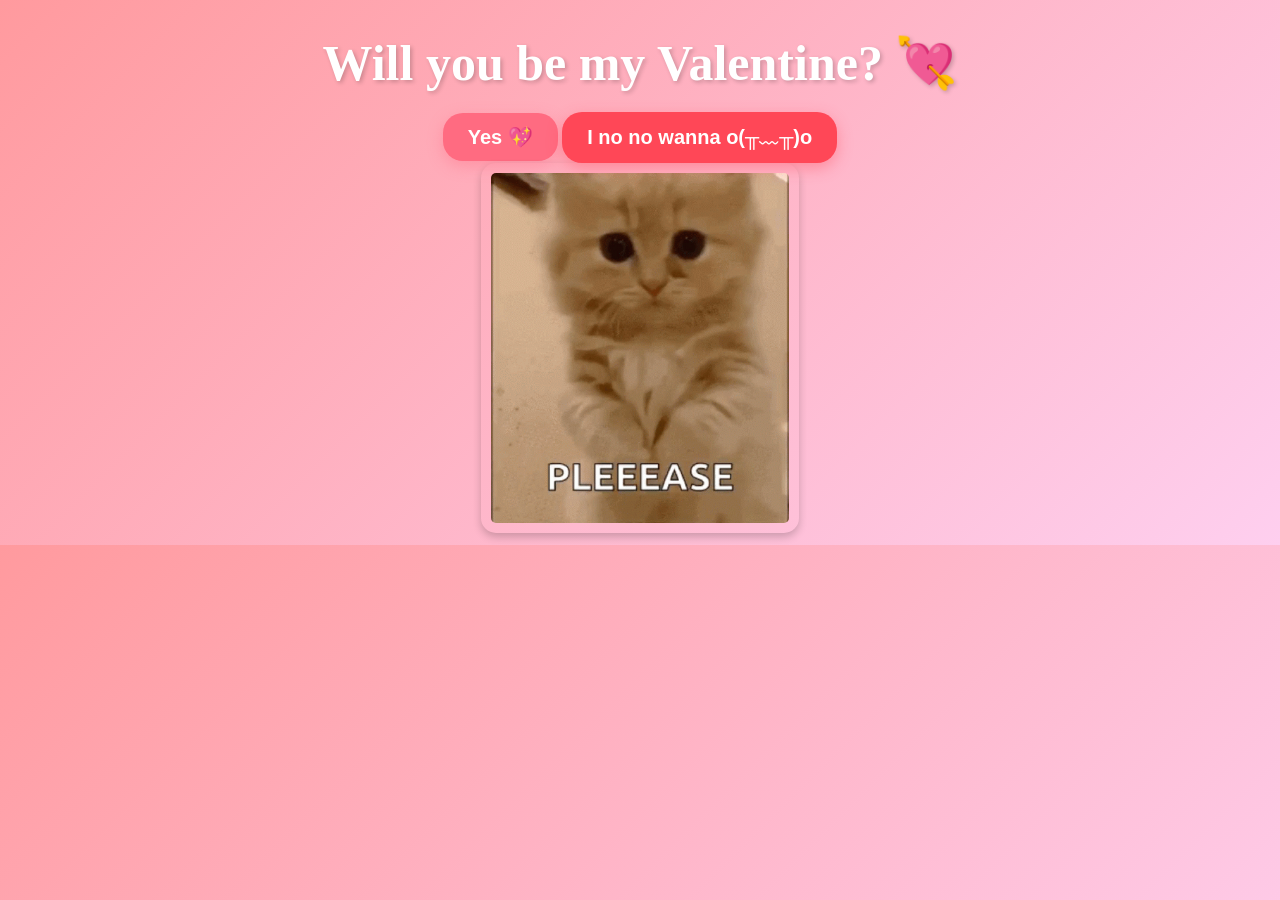
<file: index.html>
<!DOCTYPE html>
<html lang="en">
  <head>
    <meta charset="UTF-8" />
<!-- Bing Verification -->
<meta name="msvalidate.01" content="DA4B09A39575AB94FAD9A67E1D40C716" />
<!-- Google Verification -->
<meta name="google-site-verification" content="ZDBv6VbaswJvxMNzv8dYJ8BujYuBdHM9GkGGSotBXEY" />
<!-- Responsive Design -->
<meta name="viewport" content="width=device-width, initial-scale=1.0" />
<!-- SEO Metadata -->
<title>Be My Valentine 💖</title>
<meta name="description" content="A special Valentine's surprise awaits you. Will you be my Valentine? 💖" />
<meta name="robots" content="index, follow" />
<link rel="canonical" href="https://www.rikhish.in/" />
<!-- Open Graph Metadata -->
<meta property="og:type" content="website" />
<meta property="og:title" content="Be My Valentine 💖" />
<meta property="og:description" content="A special Valentine's surprise awaits you. 💖" />
<meta property="og:url" content="https://www.rikhish.in/" />
<!-- Twitter Metadata -->
<meta name="twitter:card" content="summary" />
<meta name="twitter:title" content="Be My Valentine 💖" />
<meta name="twitter:description" content="A special Valentine's surprise awaits you. 💖" />
<!-- CSS -->
<link rel="stylesheet" href="css/valentine.css" />
  </head>
  <body>
    <div id="container">
      <!-- Main H1 Heading for SEO -->
      <h1 id="valentineQuestion">
        Will you be my Valentine? 💘
      </h1>
  <div class="buttonContainer">
    <button
      class="answerButton yesButton"
      onclick="location.href='thankyou.html'"
    >
      Yes 💖
    </button>
    <button class="answerButton noButton" id="noButton">
      I no no wanna o(╥﹏╥)o
    </button>
  </div>
  <img
    src="cat.gif"
    alt="Cat asking question"
    class="responsive"
  />
</div>
<script>
  const noButton = document.getElementById("noButton");
  const yesButton = document.querySelector(".yesButton");
  function isMobile() {
    return window.innerWidth <= 600;
  }
  noButton.addEventListener("mouseover", function () {
    if (isMobile()) {
      noButton.style.transform = "translateX(20px) rotate(5deg)";
    } else {
      let randomX = Math.random() * (window.innerWidth - 150);
      let randomY = Math.random() * (window.innerHeight - 150);
      noButton.style.position = "absolute";
      noButton.style.left = `${randomX}px`;
      noButton.style.top = `${randomY}px`;
    }
  });
  yesButton.addEventListener("click", function () {
    yesButton.style.transform = "scale(1.3)";
    yesButton.style.transition = "transform 0.3s ease-in-out";
  });
</script>
  </body>
</html>
</file>
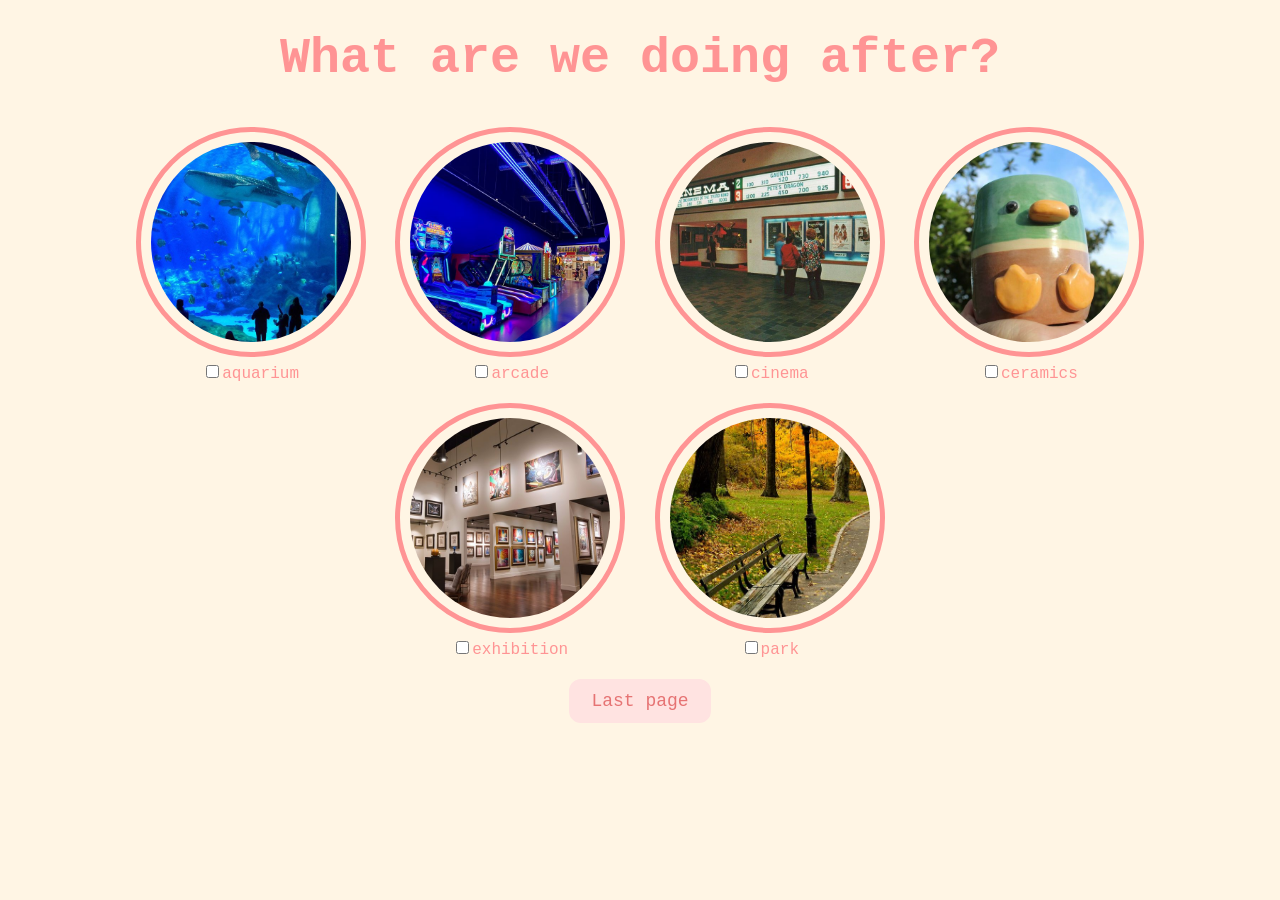
<file: activities.html>
<!DOCTYPE html>
<html lang="en">
  <head>
    <meta charset="UTF-8" />
    <meta name="viewport" content="width=device-width, initial-scale=1.0" />
    <title>Activities</title>
    <link rel="stylesheet" href="css/activities.css" />
  </head>
  <body>
    <div id="activityquestion"><b>What are we doing after?</b></div>
    <div class="activities-selection">
      <div class="activity-item">
        <img src="activities/aquarium.jpeg" alt="aquarium" />
        <label
          ><input
            type="checkbox"
            name="activities"
            value="aquarium"
          />aquarium</label
        >
      </div>
      <div class="activity-item">
        <img src="activities/arcade.jpeg" alt="arcade" />
        <label
          ><input
            type="checkbox"
            name="activities"
            value="arcade"
          />arcade</label
        >
      </div>
      <div class="activity-item">
        <img src="activities/cinema.jpeg" alt="cinema" />
        <label
          ><input
            type="checkbox"
            name="activities"
            value="cinema"
          />cinema</label
        >
      </div>
      <div class="activity-item">
        <img src="activities/keramika.jpeg" alt="ceramics" />
        <label
          ><input
            type="checkbox"
            name="activities"
            value="ceramics"
          />ceramics</label
        >
      </div>
      <div class="activity-item">
        <img src="activities/kunsthalle.jpeg" alt="kunsthalle" />
        <label
          ><input
            type="checkbox"
            name="activities"
            value="kunsthalle"
          />exhibition</label
        >
      </div>
      <div class="activity-item">
        <img src="activities/park.jpeg" alt="park.jpeg" />
        <label
          ><input
            type="checkbox"
            name="activities"
            value="park.jpeg"
          />park</label
        >
      </div>
    </div>
    <button class="button" onclick="location.href='lastpage.html'">
      Last page
    </button>
  </body>
</html>
</file>
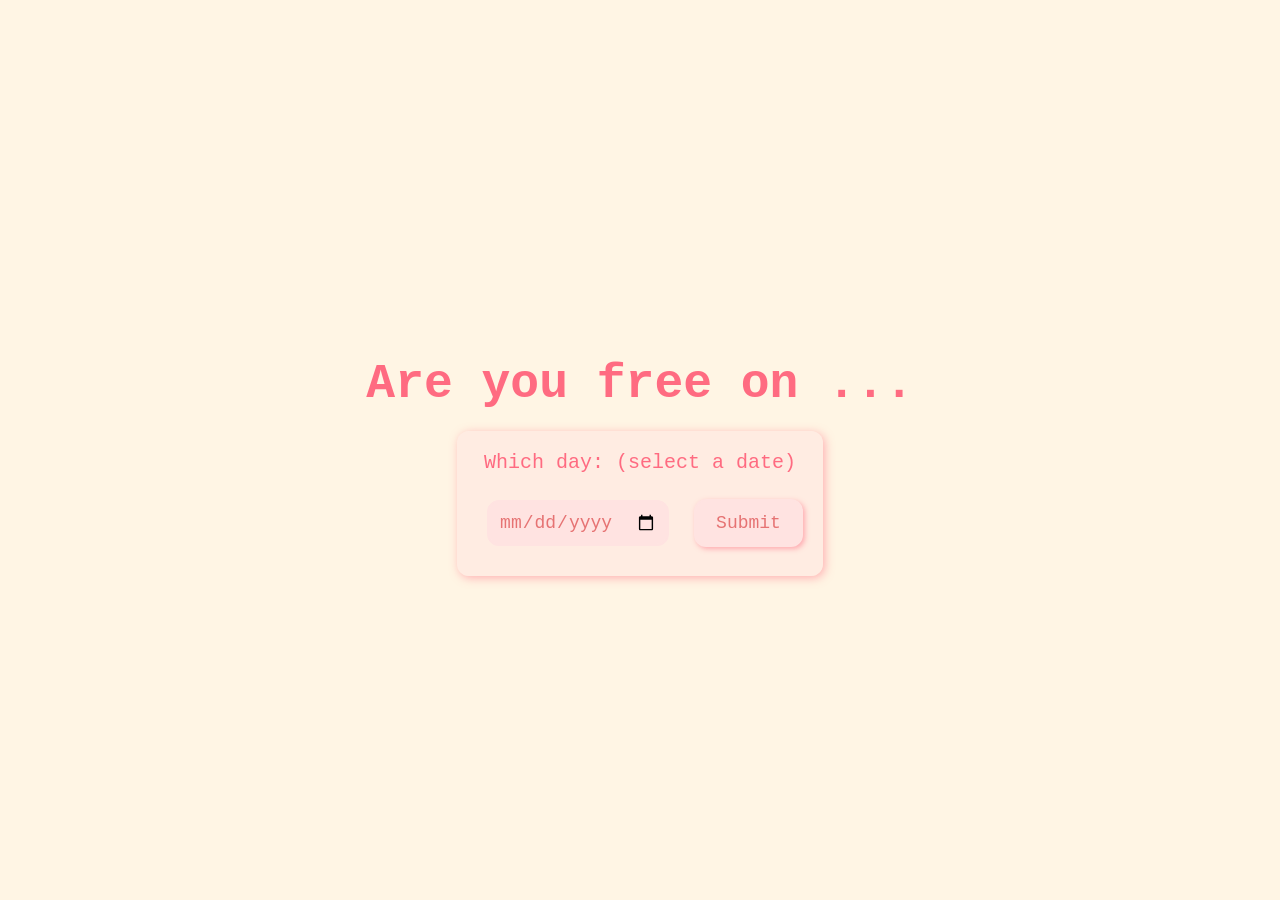
<file: date.html>
<!DOCTYPE html>
<html lang="en">
  <head>
    <meta charset="UTF-8" />
    <meta name="viewport" content="width=device-width, initial-scale=1.0" />
    <title>Date</title>
    <link rel="stylesheet" href="css/date.css" />
  </head>
  <body>
    <h1 title="choose a date">Are you free on ...</h1>
    <form class="form-group">
      <label>Which day: (select a date)</label>
      <div>
        <input type="date" />
        <button class="button" type="submit" formaction="food.html">
          Submit
        </button>
      </div>
    </form>
  </body>
</html>
</file>
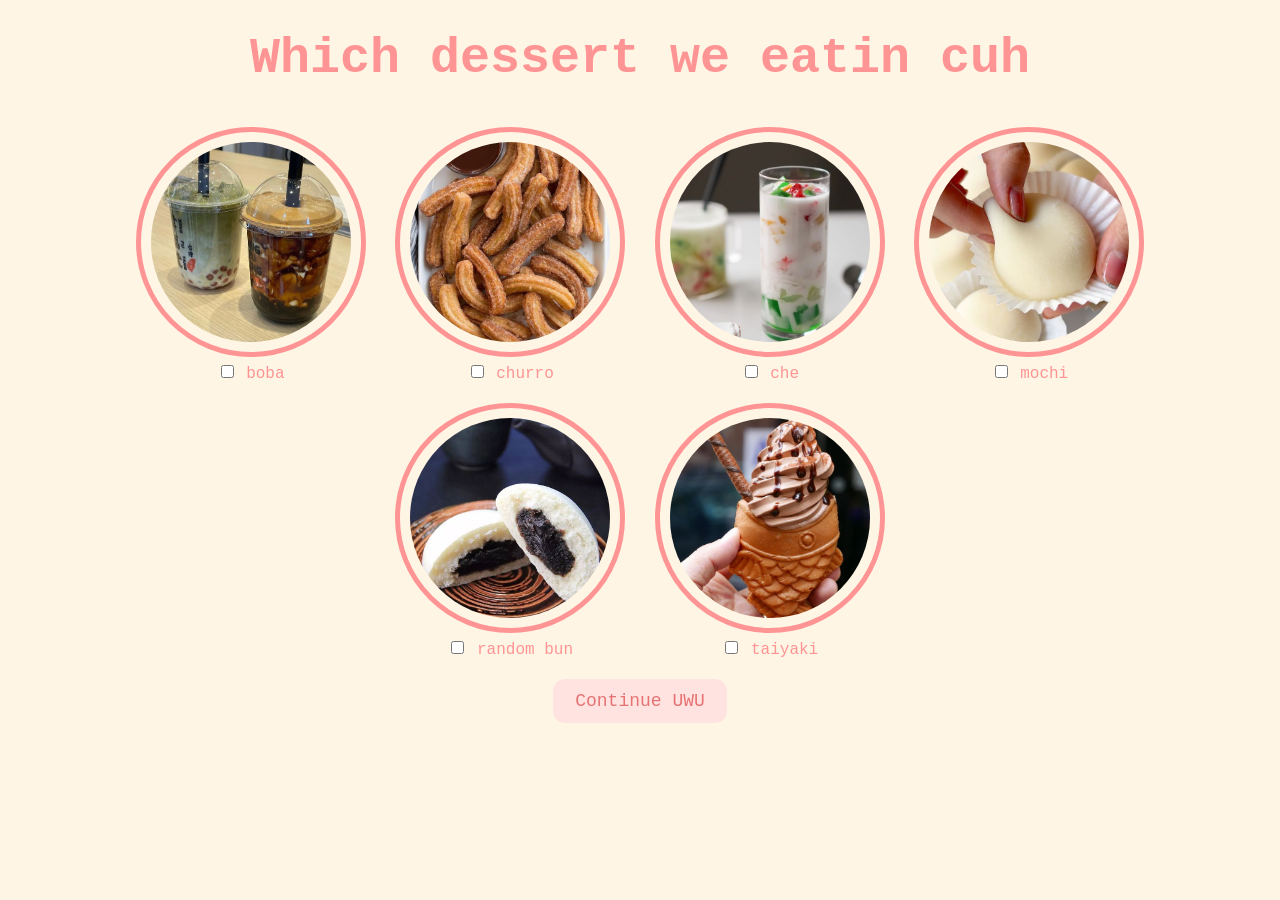
<file: dessert.html>
<!DOCTYPE html>
<html lang="en">
  <head>
    <meta charset="UTF-8" />
    <meta name="viewport" content="width=device-width, initial-scale=1.0" />
    <title>Dessert</title>
    <link rel="stylesheet" href="css/dessert.css" />
  </head>
  <body>
    <div id="dessertquestion">Which dessert we eatin cuh</div>

    <div class="dessert-selection">
      <div class="dessert-item">
        <img src="food/boba.jpeg" alt="boba" />
        <label
          ><input type="checkbox" name="dessert" value="boba" /> boba</label
        >
      </div>
      <div class="dessert-item">
        <img src="food/churro.jpeg" alt="churro" />
        <label
          ><input type="checkbox" name="dessert" value="churro" /> churro</label
        >
      </div>
      <div class="dessert-item">
        <img src="food/che.jpeg" alt="che" />
        <label><input type="checkbox" name="dessert" value="che" /> che</label>
      </div>
      <div class="dessert-item">
        <img src="food/mochi.jpeg" alt="mochi" />
        <label
          ><input type="checkbox" name="dessert" value="mochi" /> mochi</label
        >
      </div>
      <div class="dessert-item">
        <img src="food/randombun.jpeg" alt="randombun" />
        <label
          ><input type="checkbox" name="dessert" value="randombun" /> random
          bun</label
        >
      </div>
      <div class="dessert-item">
        <img src="food/taiyaki.jpeg" alt="taiyaki" />
        <label
          ><input type="checkbox" name="dessert" value="taiyaki" />
          taiyaki</label
        >
      </div>
    </div>
    <button class="button" onclick="location.href='activities.html'">
      Continue UWU
    </button>
  </body>
</html>
</file>
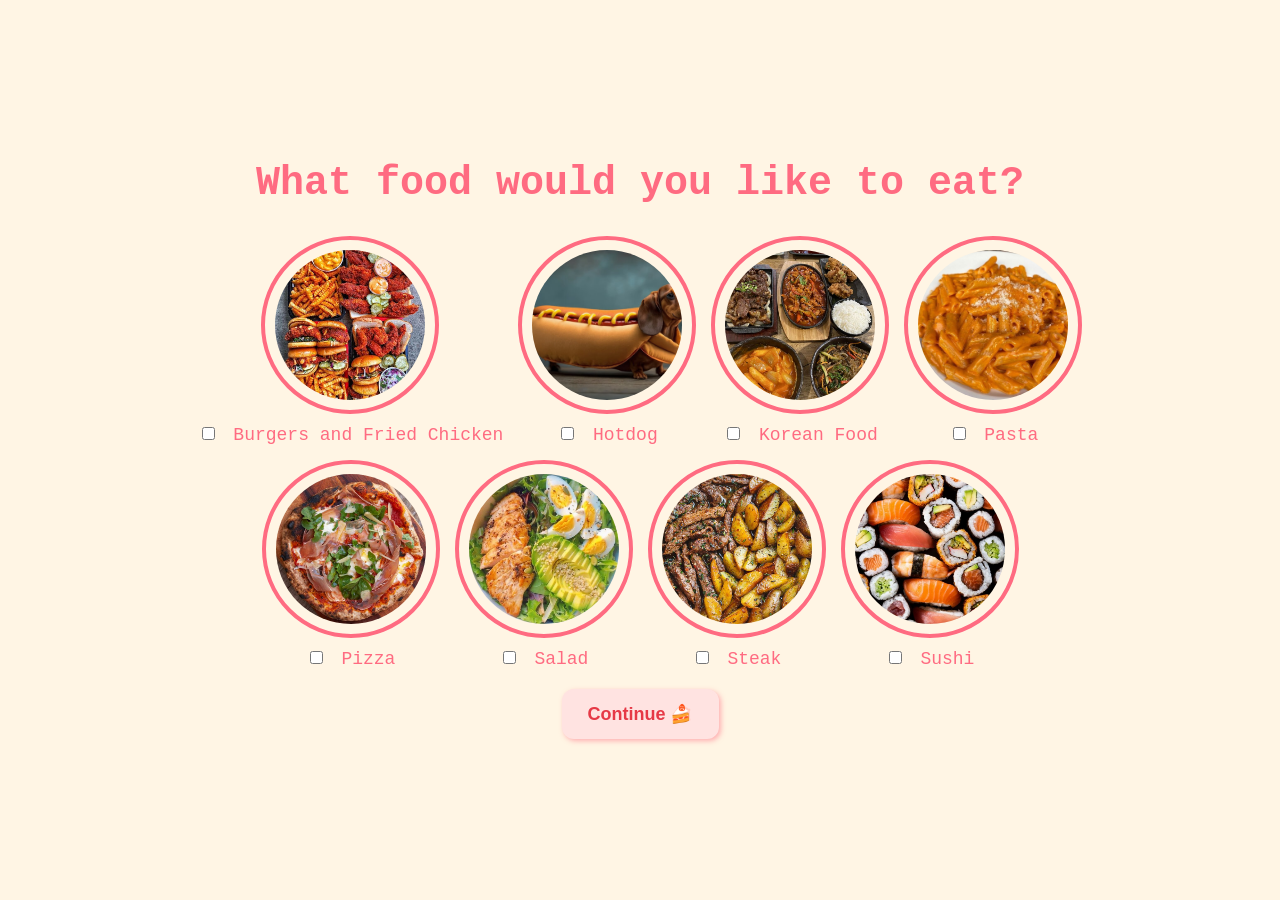
<file: food.html>
<!DOCTYPE html>
<html lang="en">
  <head>
    <meta charset="UTF-8" />
    <meta name="viewport" content="width=device-width, initial-scale=1.0" />
    <title>Food Selection</title>
    <link rel="stylesheet" href="css/food.css" />
  </head>
  <body>
    <div id="foodquestion">
      <b>What food would you like to eat?</b>
    </div>

    <div class="food-selection">
      <div class="food-item">
        <img src="food/burgers.jpeg" alt="Burgers, fries and fried chicken" />
        <label>
          <input type="checkbox" name="food" value="Burgers, fries and fried chicken" />
          Burgers and Fried Chicken
        </label>
      </div>
      <div class="food-item">
        <img src="food/dog.jpeg" alt="Hotdog" />
        <label>
          <input type="checkbox" name="food" value="hotdog" />
          Hotdog
        </label>
      </div>
      <div class="food-item">
        <img src="food/koreanfood.jpeg" alt="Korean Food" />
        <label>
          <input type="checkbox" name="food" value="Korean food" />
          Korean Food
        </label>
      </div>
      <div class="food-item">
        <img src="food/pasta.jpeg" alt="Pasta" />
        <label>
          <input type="checkbox" name="food" value="pasta" />
          Pasta
        </label>
      </div>
      <div class="food-item">
        <img src="food/pizza.jpeg" alt="Pizza" />
        <label>
          <input type="checkbox" name="food" value="pizza" />
          Pizza
        </label>
      </div>
      <div class="food-item">
        <img src="food/salad.jpeg" alt="Salad" />
        <label>
          <input type="checkbox" name="food" value="salad" />
          Salad
        </label>
      </div>
      <div class="food-item">
        <img src="food/steak.jpeg" alt="Steak" />
        <label>
          <input type="checkbox" name="food" value="steak" />
          Steak
        </label>
      </div>
      <div class="food-item">
        <img src="food/sushi.jpeg" alt="Sushi" />
        <label>
          <input type="checkbox" name="food" value="sushi" />
          Sushi
        </label>
      </div>
    </div>

    <button class="button" onclick="location.href='dessert.html'">
      Continue 🍰
    </button>
  </body>
</html>
</file>
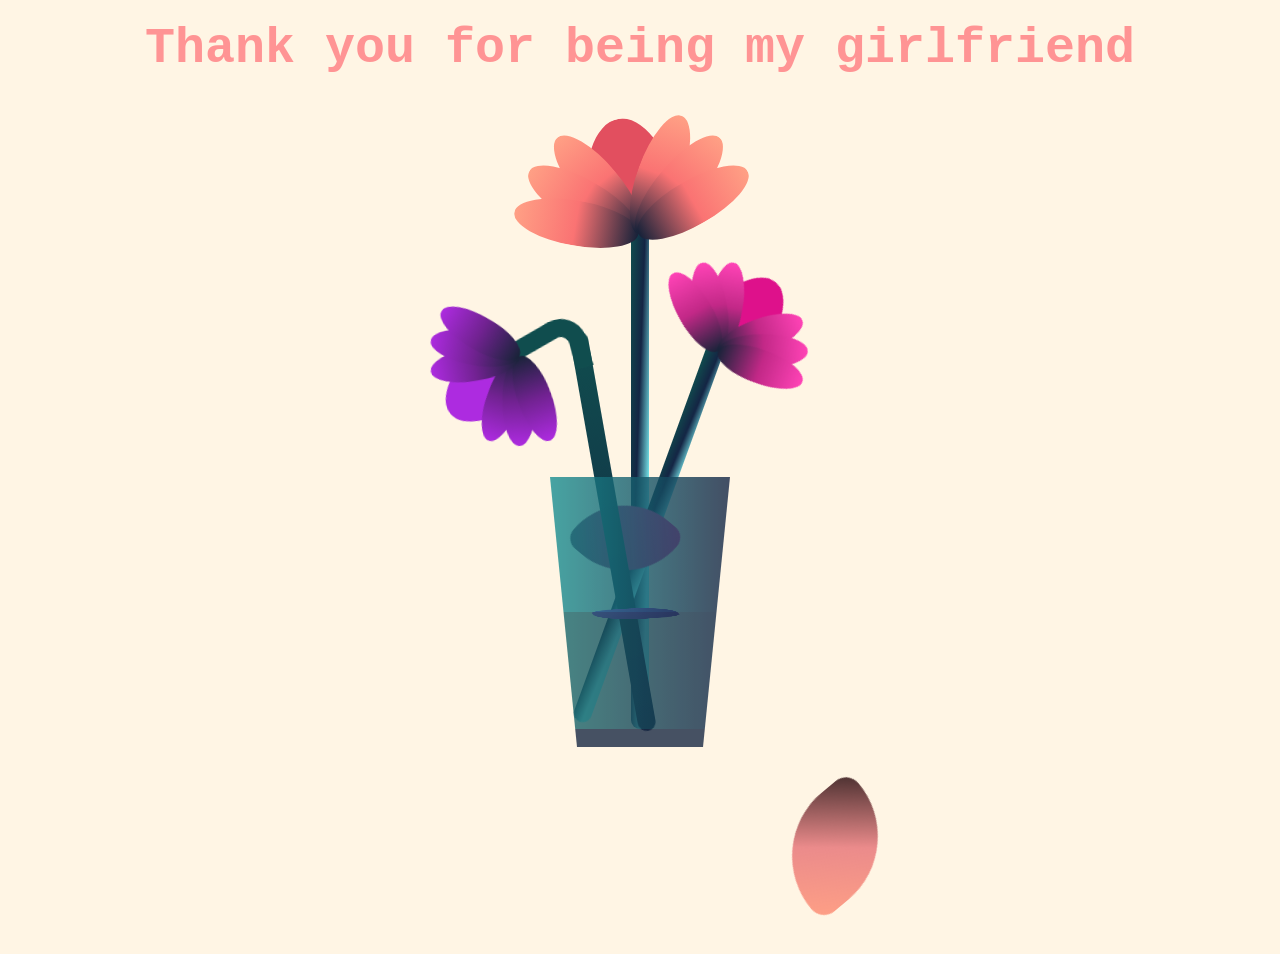
<file: lastpage.html>
<!DOCTYPE html>
<html lang="en">
  <head>
    <meta charset="UTF-8" />
    <meta name="viewport" content="width=device-width, initial-scale=1.0" />
    <title>Document</title>
    <link rel="stylesheet" href="css/flower.css" />
  </head>
  <body>
    <div id="thankyou"><b>Thank you for being my girlfriend</b></div>
    <div class="flower">
      <div class="f-wrapper">
        <div class="flower__line"></div>
        <div class="f">
          <div class="flower__leaf flower__leaf--1"></div>
          <div class="flower__leaf flower__leaf--2"></div>
          <div class="flower__leaf flower__leaf--3"></div>
          <div class="flower__leaf flower__leaf--4"></div>
          <div class="flower__leaf flower__leaf--5"></div>
          <div class="flower__leaf flower__leaf--6"></div>
          <div class="flower__leaf flower__leaf--7"></div>
          <div
            class="flower__leaf flower__leaf--8 flower__fall-down--yellow"
          ></div>
        </div>
      </div>

      <div class="f-wrapper f-wrapper--2">
        <div class="flower__line"></div>
        <div class="f">
          <div class="flower__leaf flower__leaf--1"></div>
          <div class="flower__leaf flower__leaf--2"></div>
          <div class="flower__leaf flower__leaf--3"></div>
          <div class="flower__leaf flower__leaf--4"></div>
          <div class="flower__leaf flower__leaf--5"></div>
          <div class="flower__leaf flower__leaf--6"></div>
          <div class="flower__leaf flower__leaf--7"></div>
          <div
            class="flower__leaf flower__leaf--8 flower__fall-down--pink"
          ></div>
        </div>
      </div>

      <div class="f-wrapper f-wrapper--3">
        <div class="flower__line"></div>
        <div class="f">
          <div class="flower__leaf flower__leaf--1"></div>
          <div class="flower__leaf flower__leaf--2"></div>
          <div class="flower__leaf flower__leaf--3"></div>
          <div class="flower__leaf flower__leaf--4"></div>
          <div class="flower__leaf flower__leaf--5"></div>
          <div class="flower__leaf flower__leaf--6"></div>
          <div class="flower__leaf flower__leaf--7"></div>
          <div
            class="flower__leaf flower__leaf--8 flower__fall-down--purple"
          ></div>
        </div>
      </div>
      <div class="flower__glass"></div>
    </div>
  </body>
</html>
</file>
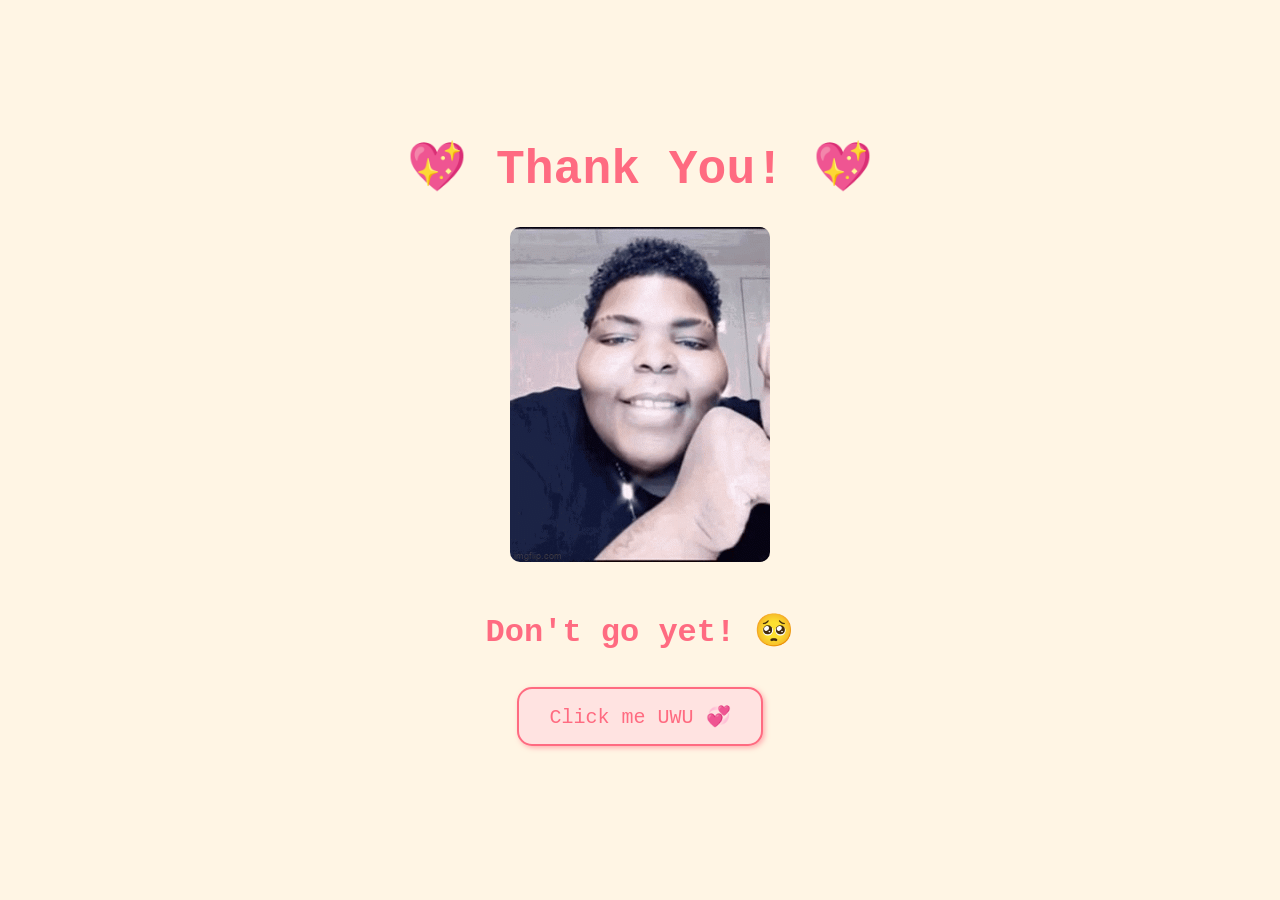
<file: thankyou.html>
<!DOCTYPE html>
<html lang="en">
  <head>
    <meta charset="UTF-8" />
    <meta name="viewport" content="width=device-width, initial-scale=1.0" />
    <title>Thank You 💖</title>
    <link rel="stylesheet" href="css/lastpage.css" />
  </head>
  <body>
    <div id="thankyou">💖 Thank You! 💖</div>

    <img id="rizz" src="rizz.gif" alt="Rizzler God" class="responsive" />
    <br />

    <audio id="bgMusic" loop>
      <source src="congratulations.mp3" type="audio/mpeg" />
      Your browser does not support the audio element.
    </audio>

    <h1>Don't go yet! 🥺</h1>

    <button class="button" onclick="location.href='date.html'">
      Click me UWU 💞
    </button>

    <script>
      // Ensures audio plays when user interacts (fix for mobile)
      document.addEventListener("click", function () {
        let audio = document.getElementById("bgMusic");
        if (audio.paused) {
          audio.play();
        }
      });

      // Try playing on page load (may be blocked on mobile)
      window.onload = function () {
        let audio = document.getElementById("bgMusic");
        audio.play().catch(() => console.log("Autoplay blocked! Waiting for user interaction."));
      };
    </script>
  </body>
</html>
</file>
<file: css/valentine.css>
body {
  text-align: center;
  margin-top: 30px;
  font-family: "Poppins", sans-serif;
  background: linear-gradient(135deg, #ff9a9e, #fecfef);
  color: #fff;
  overflow: hidden;
}

img {
  height: 350px;
  width: auto;
  padding: 10px;
  border-radius: 15px;
  box-shadow: 0 4px 8px rgba(0, 0, 0, 0.2);
}

#valentineQuestion {
  font-family: "Dancing Script", cursive;
  font-size: 50px;
  font-weight: bold;
  color: #fff;
  margin-bottom: 20px;
  text-shadow: 2px 2px 4px rgba(0, 0, 0, 0.2);
}

.answerButton {
  padding: 12px 25px;
  font-size: 20px;
  font-weight: bold;
  cursor: pointer;
  border-radius: 20px;
  border: none;
  transition: all 0.3s ease-in-out;
  outline: none;
}

.yesButton {
  background-color: #ff6b81;
  color: white;
  box-shadow: 0 5px 15px rgba(255, 107, 129, 0.4);
}

.yesButton:hover {
  background-color: #ff4757;
  transform: scale(1.1);
}

.noButton {
  background-color: #ff4757;
  color: white;
  position: relative;
  box-shadow: 0 5px 15px rgba(255, 71, 87, 0.4);
}

.noButton:hover {
  background-color: #ff6b81;
}

@media (max-width: 600px) {
  .answerButton {
    font-size: 16px;
    padding: 10px 20px;
  }

  img {
    height: 250px;
  }

  #valentineQuestion {
    font-size: 35px;
  }
}
</file>
<file: css/activities.css>
body {
  text-align: center;
  margin-top: 30px;
  font-family: "Courier";
  background-color: #fff5e4;
  color: #ff9494;
}
#activityquestion {
  font-size: 50px;
  margin-bottom: 30px;
}
.activity-item {
  display: inline-block;
  margin: 10px;
  vertical-align: top;
  color: #ff9494;
}
.activity-item img {
  height: 200px;
  width: 200px;
  border-radius: 50%;
  border: 5px solid #ff9494;
  object-fit: cover;
  padding: 10px;
}
.activity-item label {
  display: block;
}
.button {
  padding: 10px 20px;
  font-size: 18px;
  cursor: pointer;
  margin: 10px;
  font-family: "courier";
  margin-bottom: 20px;
  background-color: #ffe3e1;
  color: #e67373;
  border-radius: 12px;
  border: 2px solid #ffe3e1;
}
</file>
<file: css/date.css>
/* General Styling */
body {
  text-align: center;
  margin: 0;
  padding: 0;
  font-family: "Courier", monospace;
  background-color: #fff5e4;
  color: #ff6b81;
  display: flex;
  flex-direction: column;
  align-items: center;
  justify-content: center;
  height: 100vh;
}

/* Heading */
h1 {
  font-size: 3rem;
  font-weight: bold;
  margin-bottom: 20px;
  animation: fadeIn 1.5s ease-in-out;
}

/* Form Group */
.form-group {
  display: flex;
  flex-direction: column;
  align-items: center;
  font-size: 25px;
  background-color: rgba(255, 227, 225, 0.5);
  padding: 20px;
  border-radius: 12px;
  box-shadow: 2px 2px 10px rgba(255, 107, 129, 0.5);
}

/* Label */
label {
  font-size: 20px;
  margin-bottom: 10px;
  color: #ff6b81;
}

/* Input Date Picker */
input[type="date"] {
  padding: 10px;
  font-size: 18px;
  cursor: pointer;
  margin: 10px;
  font-family: "Courier", monospace;
  background-color: #ffe3e1;
  color: #e67373;
  border-radius: 12px;
  border: 2px solid #ffe3e1;
  transition: all 0.3s ease-in-out;
}

input[type="date"]:hover {
  background-color: #ffccd2;
  border-color: #ff6b81;
}

/* Submit Button */
.button {
  padding: 12px 20px;
  font-size: 18px;
  cursor: pointer;
  margin-top: 15px;
  font-family: "Courier", monospace;
  background-color: #ffe3e1;
  color: #e67373;
  border-radius: 12px;
  border: 2px solid #ffe3e1;
  transition: all 0.3s ease-in-out;
  box-shadow: 2px 2px 5px rgba(255, 107, 129, 0.5);
}

.button:hover {
  background-color: #ff6b81;
  color: #ffe3e1;
  border: 2px solid #ff6b81;
  transform: scale(1.1);
}

/* Mobile Responsive */
@media (max-width: 600px) {
  h1 {
    font-size: 2rem;
  }

  label {
    font-size: 18px;
  }

  input[type="date"] {
    font-size: 16px;
    padding: 8px;
  }

  .button {
    font-size: 16px;
    padding: 10px 18px;
  }
}

/* Animations */
@keyframes fadeIn {
  from {
    opacity: 0;
    transform: translateY(-20px);
  }
  to {
    opacity: 1;
    transform: translateY(0);
  }
}
</file>
<file: css/dessert.css>
body {
  text-align: center;
  margin-top: 30px;
  font-family: courier;
  background-color: #fff5e4;
  color: #ff9494;
}
#dessertquestion {
  font-size: 50px;
  margin-bottom: 30px;
  font-weight: bold;
}
.dessert-item {
  display: inline-table;
  margin: 10px;
  vertical-align: top;
  color: #ff9494;
}
.dessert-item img {
  height: 200px;
  width: 200px;
  border-radius: 50%;
  border: 5px solid #ff9494;
  object-fit: cover;
  padding: 10px;
}
.dessert-item label {
  display: block;
}
.button {
  padding: 10px 20px;
  font-size: 18px;
  cursor: pointer;
  margin: 10px;
  font-family: "courier";
  margin-bottom: 20px;
  background-color: #ffe3e1;
  color: #e67373;
  border-radius: 12px;
  border: 2px solid #ffe3e1;
}
</file>
<file: css/food.css>
/* General Styling */
body {
  text-align: center;
  margin: 0;
  padding: 0;
  font-family: "Courier", monospace;
  background-color: #fff5e4;
  color: #ff6b81;
  display: flex;
  flex-direction: column;
  align-items: center;
  justify-content: center;
  height: 100vh;
}

/* Food Selection Header */
#foodquestion {
  font-size: 2.5rem;
  font-weight: bold;
  margin-bottom: 30px;
  animation: fadeIn 1.2s ease-in-out;
}

/* Food Selection Container */
.food-selection {
  display: flex;
  flex-wrap: wrap;
  justify-content: center;
  gap: 15px;
  max-width: 80%;
}

/* Individual Food Item */
.food-item {
  display: flex;
  flex-direction: column;
  align-items: center;
  color: #ff6b81;
  transition: transform 0.3s ease-in-out;
}

.food-item:hover {
  transform: scale(1.1);
}

/* Food Images */
.food-item img {
  height: 150px;
  width: 150px;
  border-radius: 50%;
  border: 4px solid #ff6b81;
  object-fit: cover;
  padding: 10px;
  transition: all 0.3s ease-in-out;
}

.food-item img:hover {
  border-color: #e63946;
}

/* Food Labels */
.food-item label {
  display: block;
  margin-top: 10px;
  font-size: 18px;
  cursor: pointer;
}

/* Checkbox Customization */
input[type="checkbox"] {
  margin-right: 8px;
  cursor: pointer;
}

/* Continue Button */
.button {
  padding: 12px 24px;
  font-size: 18px;
  font-weight: bold;
  cursor: pointer;
  margin-top: 20px;
  background-color: #ffe3e1;
  color: #e63946;
  border-radius: 12px;
  border: 2px solid #ffe3e1;
  transition: all 0.3s ease-in-out;
  box-shadow: 2px 2px 5px rgba(255, 107, 129, 0.5);
}

.button:hover {
  background-color: #ff6b81;
  color: #fff;
  border: 2px solid #ff6b81;
  transform: scale(1.1);
}

/* Mobile Responsive */
@media (max-width: 768px) {
  #foodquestion {
    font-size: 2rem;
  }

  .food-selection {
    flex-direction: column;
    align-items: center;
  }

  .food-item img {
    height: 120px;
    width: 120px;
  }

  .button {
    font-size: 16px;
    padding: 10px 20px;
  }
}

/* Animations */
@keyframes fadeIn {
  from {
    opacity: 0;
    transform: translateY(-20px);
  }
  to {
    opacity: 1;
    transform: translateY(0);
  }
}
</file>
<file: css/flower.css>
*,
*::after,
*::before{
    padding: 0;
    margin: 0;
    box-sizing: border-box;
}

:root{
    --color-bg: linear-gradient(to top,#010329,#000005);
    --color-glass:linear-gradient(to left,#142544,#1a9092);
    --color-water:linear-gradient(to left,#142544,#1b6d6e);
}

body{
    background-color: #FFF5E4;
    min-height: 100vh;
    display: flex;
    flex-direction: column; /* Change the direction to column */
    align-items: center;
    justify-content: flex-start; /* Align items to the start of the container */
    overflow: hidden;
	color: #FF9494;
	font-family: courier;
}

#thankyou {
    width: 100%; /* Ensure it spans the full width */
    text-align: center; /* Keep the text centered */
    margin-top: 20px; /* Add some space at the top */
    z-index: 1000; /* Ensure it's above other elements if needed */
    position: relative; /* Adjust based on layout needs */
	margin-bottom: 400px;
	font-size: 50px;
}

.flower{
    position: relative;
}

.flower__glass{
    width:20vmin;
    height: 30vmin;
    background-image: var(--color-glass);
    clip-path: polygon(0 0, 100% 0, 85% 100%, 15% 100%);
    opacity: .8;
    position: relative;
}

.flower__glass::after{
    content: '';
    position: absolute;
    bottom: 0;
    left: 0;
    background-color: #182843;
    width: 100%;
    height: 2vmin;
}

.flower__glass::before{
    content: '';
    position: absolute;
    bottom: 0;
    left: 0;
    background-image: var(--color-water);
    width: 100%;
    height: 15vmin;
}

.f-wrapper{
    position: absolute;
    left: 45%;
    bottom: 2vmin;
}

.f-wrapper--2{
    left: 50%;
    bottom: 5%;
    transform-origin: 10% left;
    transform: rotate(20deg);
}

.f-wrapper--3{
    left: 30%;
    bottom: 5%;
    transform-origin: 10% left;
    transform: rotate(-10deg);
}

.f-wrapper--3 .flower__line{
    height: 45vmin;
    position: relative;
}

.f-wrapper--3 .flower__line::after{
    content: '';
    position: absolute;
    left:0;
    top: 0;
    width: 6vmin;
    height: 6vmin;
    transform: translate(-69%,-30%) rotate(-5deg);
    border-radius:10vmin 10vmin 0 0;
    border: 2vmin solid  #104d4e;
    border-bottom: transparent;
    border-left: transparent;
}

.f-wrapper--3 .flower__line::before{
    content: '';
    position: absolute;
    left:-40%;
    top: -1%;
    width: 6vmin;
    height: 2vmin;
    transform-origin: right;
    transform: translate(-100%,-80%) rotate(-20deg);
    background-color: #104d4e;
    border-radius: 2vmin;
}

.f-wrapper--3 .flower__line{
    background-image: linear-gradient(to top,#142544,#104d4e);
}


.f-wrapper--2 .flower__line{
    height: 45vmin;
}

.f-wrapper--2 .f{
    transform: translateX(-50%) rotate(20deg);
}

.f-wrapper--3 .f{
    transform: translate(-350%,-50%) rotate(-120deg);
}

.f-wrapper--2 .flower__leaf:not(:first-child){
    width: 3.8vmin;
    height: 10vmin;
    background-image: linear-gradient(to bottom, #ff43b6 ,#c22887, #1a233a 99%);
}

.f-wrapper--3 .flower__leaf:not(:first-child){
    width: 3.8vmin;
    height: 10vmin;
    background-image: linear-gradient(to bottom, #ad2be0 ,#712291, #1a233a 99%);
}

.f-wrapper--3 .flower__leaf--1{
    width: 8vmin;
    height: 10vmin;
    bottom: 2vmin;
    background-color: #ad2be0;
}

.f-wrapper--2 .flower__leaf--1{
    width: 8vmin;
    height: 10vmin;
    bottom: 2vmin;
    background-color: #de118b;
}

.f-wrapper--2 .f .flower__leaf--8{
    width: 10vmin;
    height: 9vmin;
    bottom: 3vmin;
    left: -30%;
    transform: rotate(-50deg);
    background-image: linear-gradient(to left bottom, #ff43b6 ,#4d1337);;
}

.f-wrapper--3 .f .flower__leaf--8{
    width: 10vmin;
    height: 9vmin;
    left: -10% !important;
    background-image: linear-gradient(to left bottom, #ad2be0 ,#712291);;
}

.flower__line{
    width: 2vmin;
    height: 56vmin;
    background-image: linear-gradient(to left top,#82fdff 20%,#142544,#104d4e);
    border-radius: 4vmin;
}

.f{
    position: absolute;
    top: 1vmin;
    left: 50%;
    transform: translateX(-50%) rotate(-10deg);
    width: 2vmin;
    height: 2vmin;
}


.flower__leaf{
    position: absolute;
    left: 50%;
    bottom: 2vmin;
    transform: translateX(-50%);
    width: 5vmin;
    height: 14vmin;
    background-image: linear-gradient(to bottom, #ffa085 ,#fa7373, #1a233a 99%);

    clip-path: ellipse(50% 50% at 50% 50%);
    transform-origin: center bottom;
    animation: open-flower 2s 1s backwards;
}

.flower__leaf--1{
    width: 10vmin;
    height: 12vmin;
    bottom: 3vmin;
    border-radius: 50% 50% 50% 50% / 80% 80% 20% 20%;
    background-color: #e24f5f;
    background-image: none;
    animation: open-flowe--middle  1.4s 1s backwards;
}

.flower__leaf--2{
    transform: translateX(-50%) rotate(-30deg);
}
.flower__leaf--3{
    transform: translateX(-50%) rotate(-50deg);
}
.flower__leaf--4{
    transform: translateX(-50%) rotate(-70deg);
}

.flower__leaf--5{
    transform: translateX(-50%) rotate(30deg);
}

.flower__leaf--6{
    transform: translateX(-50%) rotate(50deg);
}

.flower__leaf--7{
    transform: translateX(-50%) rotate(70deg);
}

.flower__leaf--8{
    width: 13vmin;
    height: 11vmin;
    bottom: 6vmin;
    left: -30%;
    border-radius: none;
    clip-path: none;
    border-radius: 10vmin 2vmin 10vmin 2vmin;
    transform: rotate(-55deg);
    background-image: linear-gradient(to left bottom, #ffa085 ,#eb8b8b,#492f2f 98%);
}

.flower__fall-down--yellow{
    animation: flower-fall-down-yellow  8s 1.2s linear forwards;
}

.flower__fall-down--pink{
    animation: flower-fall-down-pink  5s 1.2s linear forwards;
}

.flower__fall-down--purple{
    bottom: 4vmin;
    animation:flower-fall-down-purple  6s 1.2s linear forwards, flower-falling 6s 7.2s linear infinite;
}


@keyframes open-flower{
        0%{
            transform:  translateX(-50%) rotate(0);
        }
}

@keyframes open-flowe--middle {
    0%{
        opacity: 0;
        transform: translateX(-50%) scale(0);
    }
}

@keyframes flower-fall-down-pink {

    0%{
        transform: rotate(-55deg);
    }

    50%{
        transform: rotateX(-100deg);
    }

    100%{
        transform:translate(2vmin,28vmin);
    }

}

@keyframes flower-fall-down-yellow {

    0%{
        transform: rotate(-55deg);
    }

    50%{
        bottom: 3vmin;
        transform: rotateX(-100deg);
    }

    100%{
        transform:translate(2vmin,70vmin) rotate(150deg);
    }

}

@keyframes flower-fall-down-purple {

    0%{
        transform: rotate(-50deg);
    }

    25%{
        bottom: 1vmin ;
        transform: rotateX(-100deg);
        perspective: 0px;
    }

    50%{
        perspective: 0px;
        transform:translate(-30vmin,2vmin) rotate(90deg);
    }

    75%{
        perspective: 0px;
        transform:translate(-34vmin,-2vmin);
    }

    100%{
        transform-origin: center;
        transform:translate(-34vmin,-2vmin) rotateY(-80deg) rotateX(35deg);
    }

}

@keyframes flower-falling {
    0%,100%{
        transform-origin: center;
        transform:translate(-34vmin,-2vmin) rotateY(-80deg) rotateX(35deg);
    }

    25%{
        transform-origin: center;
        transform:translate(-34.4vmin,-2vmin) rotateY(-84deg) rotateX(35deg);
    }

    50%{
        transform-origin: center;
        transform:translate(-32vmin,-4.2vmin) rotateY(-80deg) rotateX(35deg);
    }

    75%{
        transform-origin: center;
        transform:translate(-36vmin,1.1vmin) rotateY(-80deg) rotateX(35deg);
    }
}
</file>
<file: css/lastpage.css>
/* General Styling */
body {
  text-align: center;
  margin: 0;
  padding: 0;
  font-family: "Courier", monospace;
  background-color: #fff5e4;
  color: #ff6b81;
  display: flex;
  flex-direction: column;
  align-items: center;
  justify-content: center;
  height: 100vh;
}

/* Thank You Message */
#thankyou {
  font-size: 3rem;
  font-weight: bold;
  margin-bottom: 20px;
  animation: fadeIn 1.5s ease-in-out;
}

/* Image Styling */
#rizz {
  height: auto;
  max-width: 80%;
  padding: 10px;
  border-radius: 20px;
  transition: transform 0.3s;
}

#rizz:hover {
  transform: scale(1.05);
}

/* Buttons */
.button {
  padding: 15px 30px;
  font-size: 20px;
  cursor: pointer;
  margin: 15px;
  font-family: "Courier", monospace;
  border-radius: 15px;
  border: 2px solid #ff6b81;
  background-color: #ffe3e1;
  color: #ff6b81;
  box-shadow: 2px 2px 5px rgba(255, 107, 129, 0.5);
  transition: all 0.3s ease-in-out;
}

.button:hover {
  background-color: #ff6b81;
  color: #ffe3e1;
  transform: scale(1.1);
}

/* Audio Player */
audio {
  margin-top: 15px;
  width: 80%;
  max-width: 300px;
}

/* Mobile Responsive */
@media (max-width: 600px) {
  #thankyou {
    font-size: 2rem;
  }

  .button {
    font-size: 16px;
    padding: 12px 24px;
  }

  #rizz {
    max-width: 90%;
  }
}

/* Animations */
@keyframes fadeIn {
  from {
    opacity: 0;
    transform: translateY(-20px);
  }
  to {
    opacity: 1;
    transform: translateY(0);
  }
}
</file>
